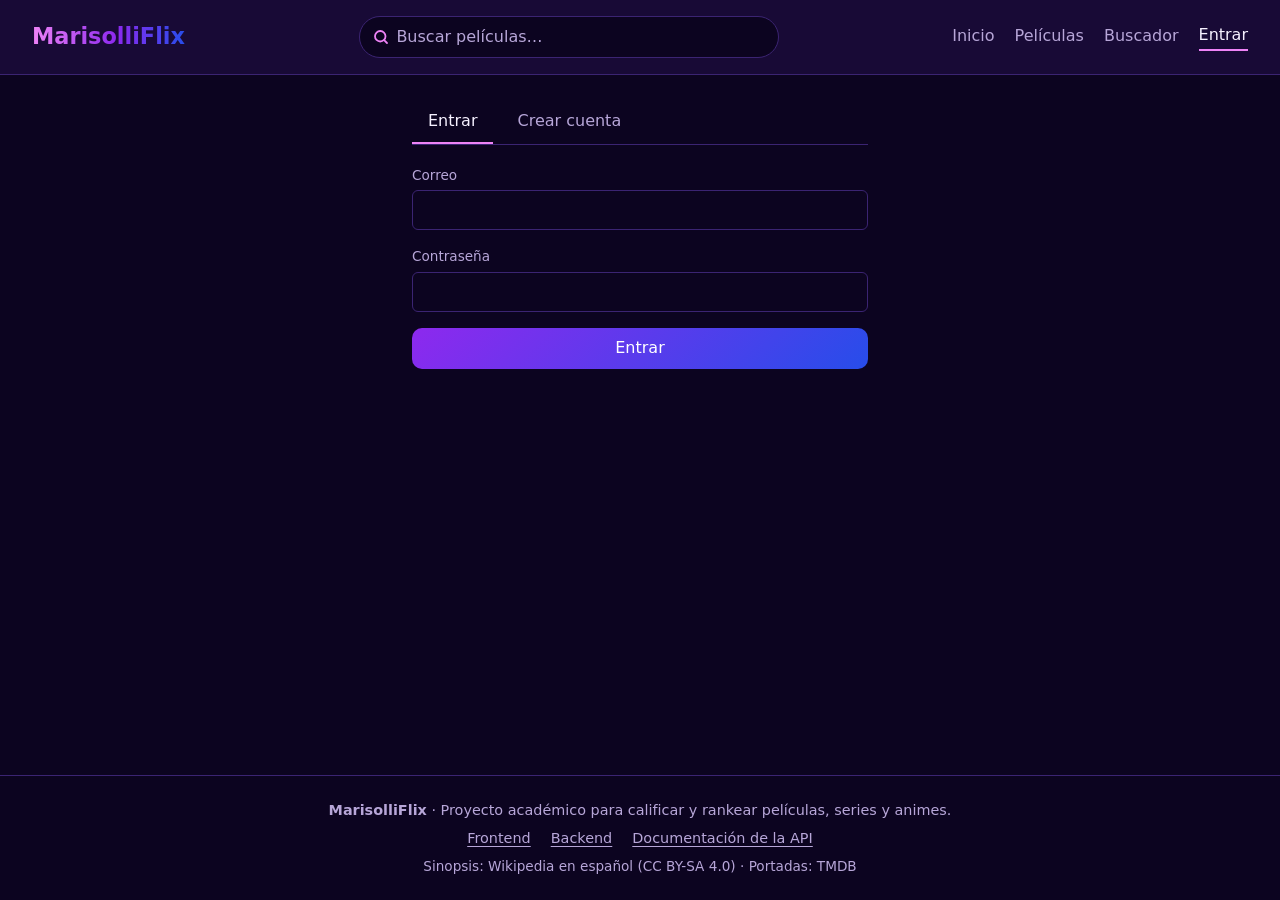
<file: pages/admin.html>
<!DOCTYPE html>
<html lang="es">
<head>
  <meta charset="UTF-8">
  <meta name="viewport" content="width=device-width, initial-scale=1">
  <title>MarisolliFlix · Administración</title>
  <meta name="description" content="Panel de administración de MarisolliFlix.">
  <meta name="theme-color" content="#0c0420">
  <meta name="robots" content="noindex, nofollow">
  <meta property="og:type" content="website">
  <meta property="og:site_name" content="MarisolliFlix">
  <meta property="og:locale" content="es_ES">
  <meta property="og:title" content="Administración · MarisolliFlix">
  <meta property="og:description" content="Panel de administración de MarisolliFlix.">
  <meta property="og:url" content="https://marisolliflix.pamcing.me/pages/admin.html">
  <meta property="og:image" content="https://marisolliflix.pamcing.me/assets/img/og.jpg?v=3">
  <meta property="og:image:type" content="image/jpeg">
  <meta property="og:image:width" content="1200">
  <meta property="og:image:height" content="630">
  <meta name="twitter:card" content="summary_large_image">
  <link rel="icon" type="image/png" href="../assets/img/favicon.png">
  <link rel="stylesheet" href="../css/styles.css">
</head>
<body>
  <header class="header">
    <a class="logo" href="../index.html">MarisolliFlix</a>
    <nav class="nav">
      <a href="../index.html">Inicio</a>
      <a href="listado.html">Películas</a>
    </nav>
  </header>
  <main>
    <section class="section">
      <h1>Panel de administración</h1>
      <p id="aviso-acceso" class="state state--error" hidden></p>

      <div id="panel-admin" hidden>
        <div class="tabs" role="tablist">
          <button class="tab active" role="tab" data-tab="categorias" aria-selected="true">Categorías</button>
          <button class="tab" role="tab" data-tab="peliculas" aria-selected="false">Películas</button>
          <button class="tab" role="tab" data-tab="pendientes" aria-selected="false">Pendientes <span id="contador-pendientes" class="badge" hidden></span></button>
          <button class="tab" role="tab" data-tab="usuarios" aria-selected="false">Usuarios</button>
        </div>

        <div id="tab-categorias" role="tabpanel">
          <div class="toolbar"><button class="btn" data-accion="nueva-cat">Nueva categoría</button></div>
          <div id="lista-categorias" data-lista="categorias"></div>
        </div>

        <div id="tab-peliculas" role="tabpanel" hidden>
          <div class="toolbar">
            <button class="btn" data-accion="nueva-peli">Nueva película</button>
            <label>Estado
              <select id="filtro-estado">
                <option value="">Todos</option>
                <option value="pending">Pendientes</option>
                <option value="approved">Aprobadas</option>
                <option value="rejected">Rechazadas</option>
              </select>
            </label>
          </div>
          <div id="lista-peliculas" data-lista="peliculas"></div>
        </div>

        <div id="tab-pendientes" role="tabpanel" hidden>
          <div id="lista-pendientes" data-lista="pendientes"></div>
        </div>

        <div id="tab-usuarios" role="tabpanel" hidden>
          <div class="toolbar">
            <button class="btn" data-accion="nuevo-user">Nuevo usuario</button>
            <label>Buscar
              <input id="buscar-usuario" type="search" placeholder="Nombre o correo" maxlength="100" autocomplete="off">
            </label>
            <label>Rol
              <select id="filtro-rol">
                <option value="">Todos</option>
                <option value="user">Usuarios</option>
                <option value="admin">Administradores</option>
              </select>
            </label>
          </div>
          <div id="lista-usuarios" data-lista="usuarios"></div>
        </div>
      </div>
    </section>
  </main>
  <script type="module" src="../js/main.js"></script>
  <script type="module" src="../js/pages/admin.js"></script>
</body>
</html>
</file>
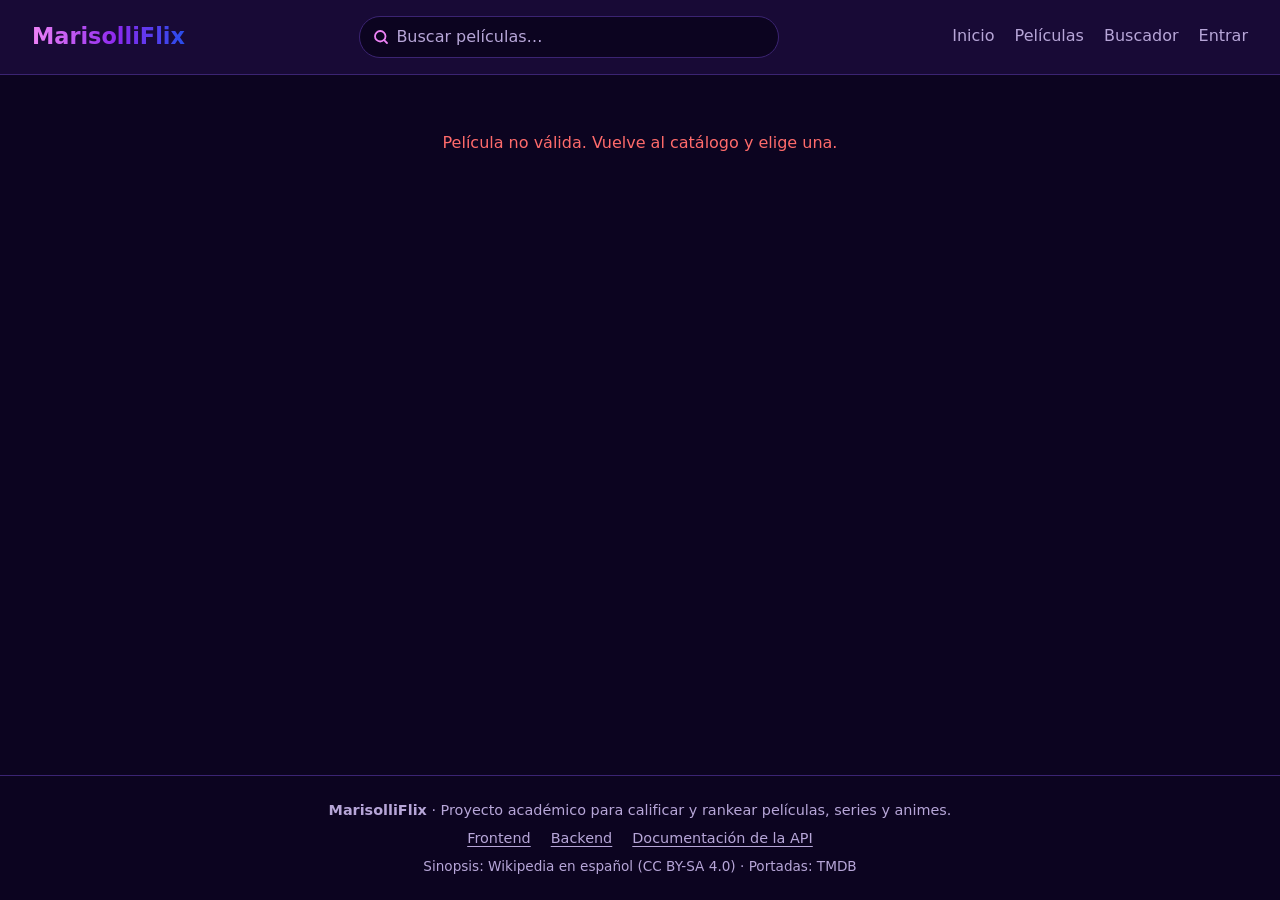
<file: pages/detalle.html>
<!DOCTYPE html>
<html lang="es">
<head>
  <meta charset="UTF-8">
  <meta name="viewport" content="width=device-width, initial-scale=1">
  <title>MarisolliFlix · Detalle</title>
  <meta name="description" content="Información, calificación, ranking y reseñas de la película en MarisolliFlix.">
  <meta name="theme-color" content="#0c0420">
  <meta name="robots" content="index, follow">
  <meta property="og:type" content="website">
  <meta property="og:site_name" content="MarisolliFlix">
  <meta property="og:locale" content="es_ES">
  <meta property="og:title" content="Detalle de película · MarisolliFlix">
  <meta property="og:description" content="Información, calificación, ranking y reseñas de la película en MarisolliFlix.">
  <meta property="og:url" content="https://marisolliflix.pamcing.me/pages/detalle.html">
  <meta property="og:image" content="https://marisolliflix.pamcing.me/assets/img/og.jpg?v=3">
  <meta property="og:image:type" content="image/jpeg">
  <meta property="og:image:width" content="1200">
  <meta property="og:image:height" content="630">
  <meta name="twitter:card" content="summary_large_image">
  <link rel="icon" type="image/png" href="../assets/img/favicon.png">
  <link rel="stylesheet" href="../css/styles.css">
</head>
<body>
  <header class="header">
    <a class="logo" href="../index.html">MarisolliFlix</a>
    <nav class="nav">
      <a href="../index.html">Inicio</a>
      <a href="listado.html">Películas</a>
    </nav>
  </header>
  <main>
    <section class="section section--detalle" id="detalle-raiz"></section>
  </main>
  <script type="module" src="../js/main.js"></script>
  <script type="module" src="../js/pages/detalle.js"></script>
</body>
</html>
</file>
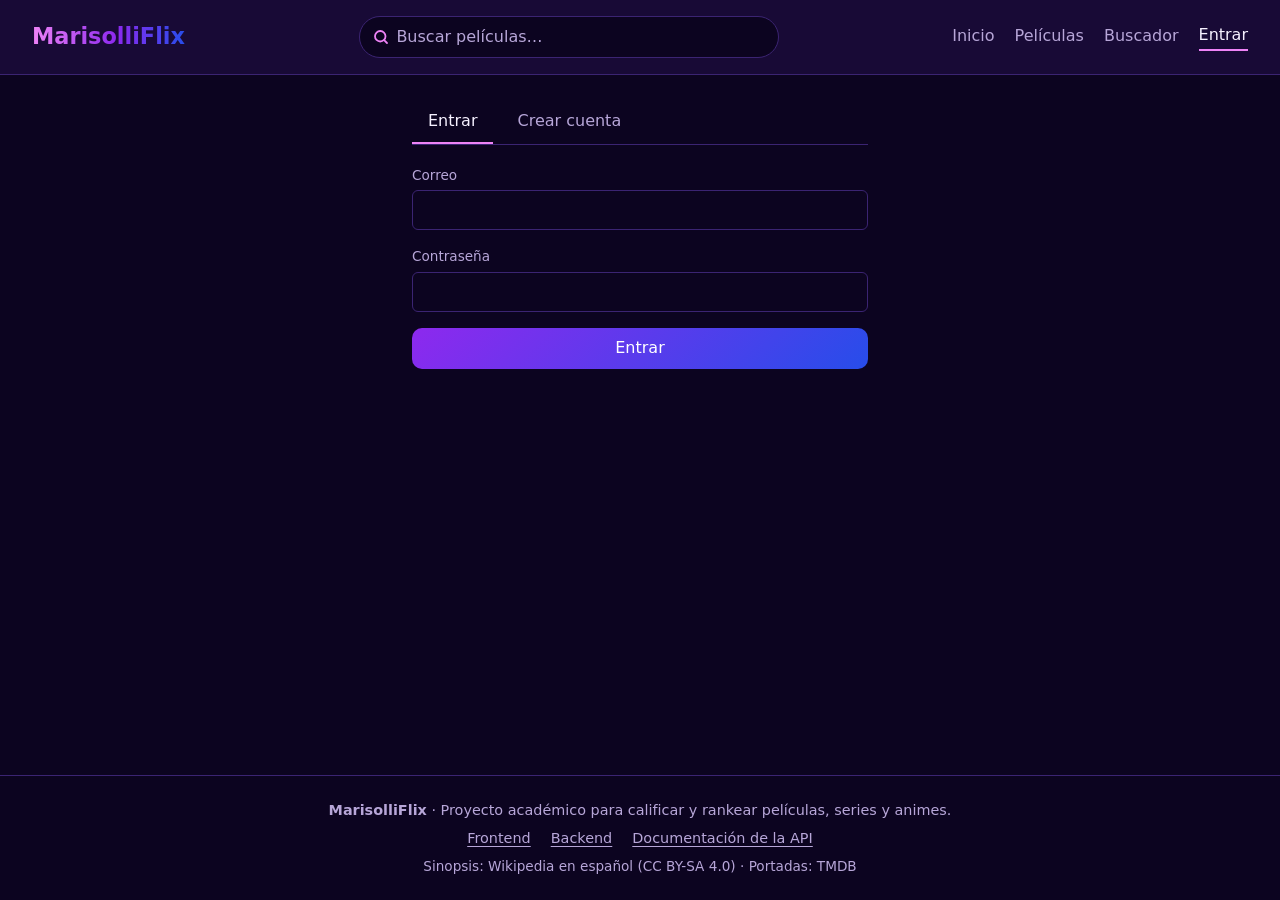
<file: pages/login.html>
<!DOCTYPE html>
<html lang="es">
<head>
  <meta charset="UTF-8">
  <meta name="viewport" content="width=device-width, initial-scale=1">
  <title>MarisolliFlix · Entrar</title>
  <meta name="description" content="Inicia sesión o crea tu cuenta en MarisolliFlix para reseñar películas y votar reseñas.">
  <meta name="theme-color" content="#0c0420">
  <meta name="robots" content="noindex, nofollow">
  <meta property="og:type" content="website">
  <meta property="og:site_name" content="MarisolliFlix">
  <meta property="og:locale" content="es_ES">
  <meta property="og:title" content="Entrar · MarisolliFlix">
  <meta property="og:description" content="Inicia sesión o crea tu cuenta en MarisolliFlix para reseñar películas y votar reseñas.">
  <meta property="og:url" content="https://marisolliflix.pamcing.me/pages/login.html">
  <meta property="og:image" content="https://marisolliflix.pamcing.me/assets/img/og.jpg?v=3">
  <meta property="og:image:type" content="image/jpeg">
  <meta property="og:image:width" content="1200">
  <meta property="og:image:height" content="630">
  <meta name="twitter:card" content="summary_large_image">
  <link rel="icon" type="image/png" href="../assets/img/favicon.png">
  <link rel="stylesheet" href="../css/styles.css">
</head>
<body>
  <header class="header">
    <a class="logo" href="../index.html">MarisolliFlix</a>
    <nav class="nav">
      <a href="../index.html">Inicio</a>
      <a href="listado.html">Películas</a>
    </nav>
  </header>
  <main>
    <section class="section section--angosta">
      <div class="tabs" role="tablist">
        <button class="tab active" role="tab" data-modo="login" aria-selected="true">Entrar</button>
        <button class="tab" role="tab" data-modo="registro" aria-selected="false">Crear cuenta</button>
      </div>

      <form id="form-login" class="form" method="post" novalidate>
        <label>Correo <input type="email" name="email" autocomplete="email" required></label>
        <label>Contraseña <input type="password" name="password" autocomplete="current-password" required></label>
        <p class="form__error" role="alert" hidden></p>
        <button class="btn" type="submit">Entrar</button>
      </form>

      <form id="form-registro" class="form" method="post" novalidate hidden>
        <label>Nombre de usuario <input type="text" name="username" maxlength="50" autocomplete="username" required></label>
        <label>Correo <input type="email" name="email" autocomplete="email" required></label>
        <label>Contraseña (8 a 72 caracteres) <input type="password" name="password" minlength="8" maxlength="72" autocomplete="new-password" required></label>
        <p class="form__error" role="alert" hidden></p>
        <button class="btn" type="submit">Crear cuenta</button>
      </form>
    </section>
  </main>
  <script type="module" src="../js/main.js"></script>
  <script type="module" src="../js/pages/login.js"></script>
</body>
</html>
</file>
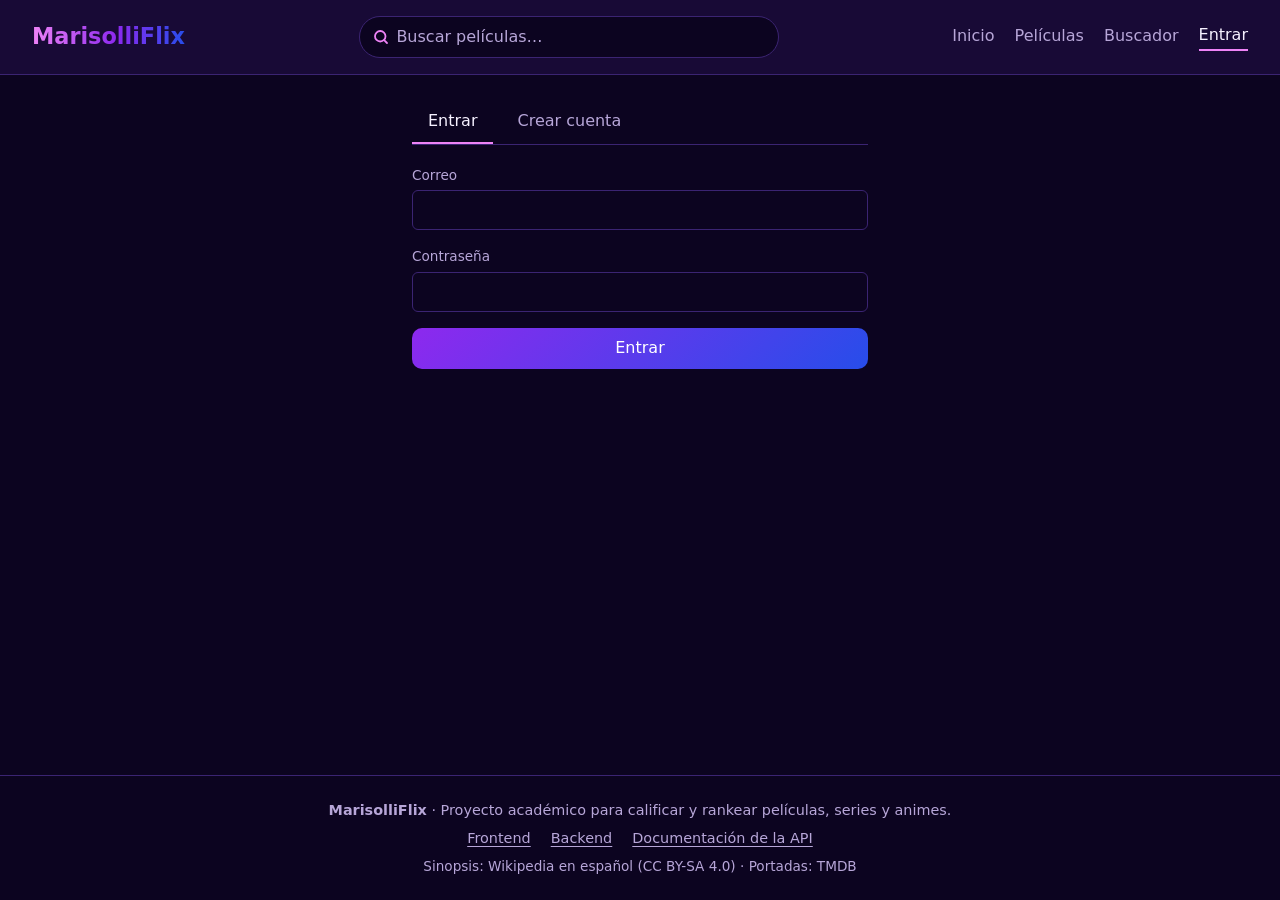
<file: pages/mi-lista.html>
<!DOCTYPE html>
<html lang="es">
<head>
  <meta charset="UTF-8">
  <meta name="viewport" content="width=device-width, initial-scale=1">
  <title>MarisolliFlix · Mi lista</title>
  <meta name="description" content="Las películas que guardaste para ver después en MarisolliFlix.">
  <meta name="theme-color" content="#0c0420">
  <meta name="robots" content="noindex, nofollow">
  <link rel="icon" type="image/png" href="../assets/img/favicon.png">
  <link rel="stylesheet" href="../css/styles.css">
</head>
<body>
  <header class="header">
    <a class="logo" href="../index.html">MarisolliFlix</a>
    <nav class="nav">
      <a href="../index.html">Inicio</a>
      <a href="listado.html">Películas</a>
    </nav>
  </header>
  <main>
    <section class="section">
      <h1>Mi lista</h1>
      <p class="ayuda">Las películas que guardaste para ver después.</p>
      <div id="mi-lista" class="grid" aria-live="polite"></div>
      <nav id="paginacion" class="paginacion" aria-label="Paginación"></nav>
    </section>
  </main>
  <script type="module" src="../js/main.js"></script>
  <script type="module" src="../js/pages/miLista.js"></script>
</body>
</html>
</file>
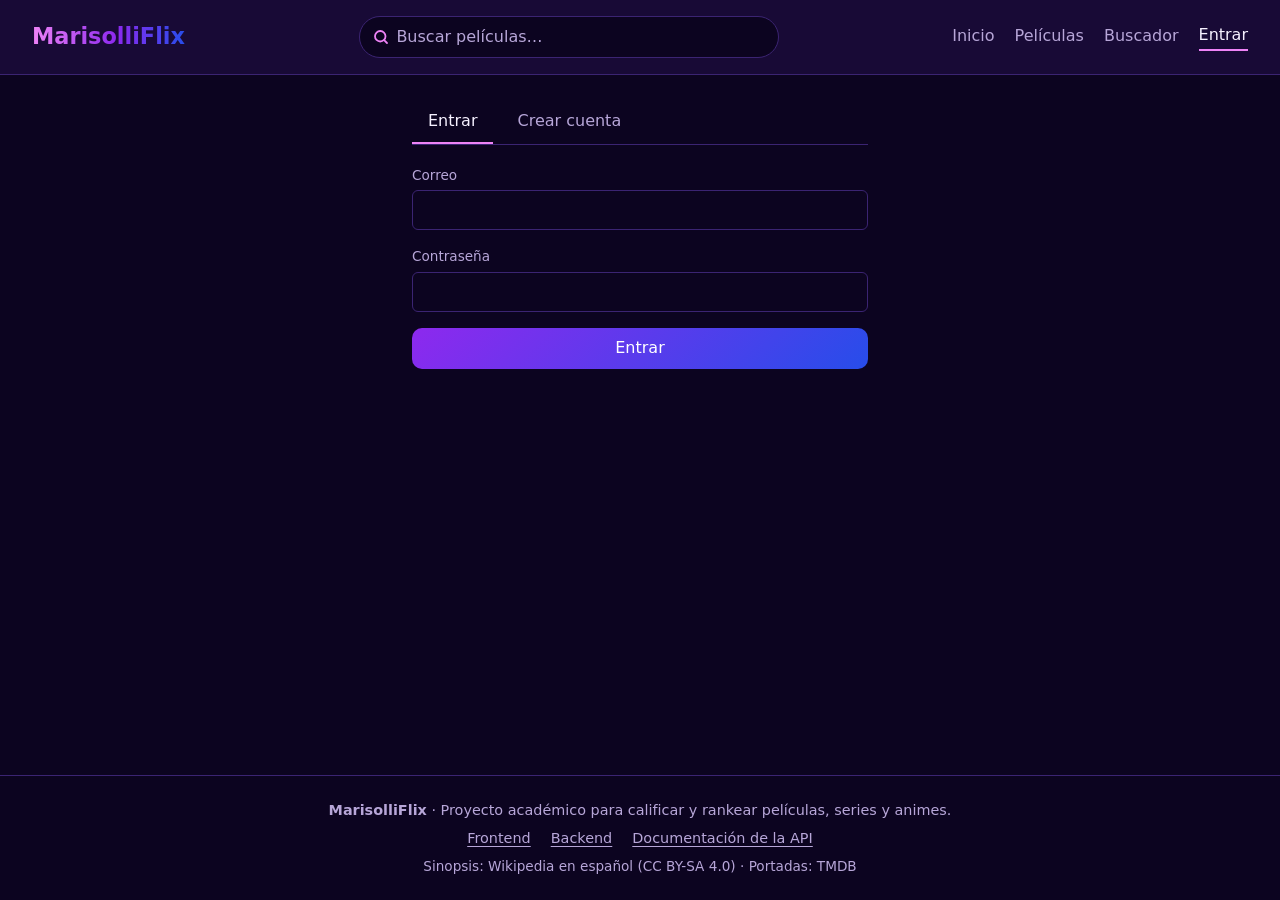
<file: pages/proponer.html>
<!DOCTYPE html>
<html lang="es">
<head>
  <meta charset="UTF-8">
  <meta name="viewport" content="width=device-width, initial-scale=1">
  <title>MarisolliFlix · Proponer película</title>
  <meta name="description" content="Propón una película o serie para el catálogo de MarisolliFlix. Un administrador la revisa antes de publicarla.">
  <meta name="theme-color" content="#0c0420">
  <meta name="robots" content="noindex, nofollow">
  <meta property="og:type" content="website">
  <meta property="og:site_name" content="MarisolliFlix">
  <meta property="og:locale" content="es_ES">
  <meta property="og:title" content="Proponer una película · MarisolliFlix">
  <meta property="og:description" content="Propón una película o serie para el catálogo de MarisolliFlix. Un administrador la revisa antes de publicarla.">
  <meta property="og:url" content="https://marisolliflix.pamcing.me/pages/proponer.html">
  <meta property="og:image" content="https://marisolliflix.pamcing.me/assets/img/og.jpg?v=3">
  <meta property="og:image:type" content="image/jpeg">
  <meta property="og:image:width" content="1200">
  <meta property="og:image:height" content="630">
  <meta name="twitter:card" content="summary_large_image">
  <link rel="icon" type="image/png" href="../assets/img/favicon.png">
  <link rel="stylesheet" href="../css/styles.css">
</head>
<body>
  <header class="header">
    <a class="logo" href="../index.html">MarisolliFlix</a>
    <nav class="nav">
      <a href="../index.html">Inicio</a>
      <a href="listado.html">Películas</a>
    </nav>
  </header>
  <main>
    <section class="section section--angosta">
      <h1>Proponer una película o serie</h1>
      <p class="ayuda">Un administrador la revisará antes de que aparezca en el catálogo.</p>
      <form id="form-proponer" class="form" method="post" novalidate></form>
    </section>
  </main>
  <script type="module" src="../js/main.js"></script>
  <script type="module" src="../js/pages/proponer.js"></script>
</body>
</html>
</file>
<file: css/styles.css>
:root {
  /* Paleta de MarisolliFlix */
  --violeta-profundo: #3A008C;
  --violeta: #8D29EE;
  --rosa-claro: #EE83F6;
  --rosa: #DB5B9A;
  --azul: #274DEA;

  /* Fondos y textos derivados del violeta profundo */
  --bg: #0c0420;
  --surface: #180a36;
  --surface-2: #26114f;
  --borde: #3b2472;
  --text: #f6f1ff;
  --muted: #b7a6d8;

  /* Usos */
  --accent: var(--violeta);
  --accent-claro: var(--rosa-claro);
  --gradiente: linear-gradient(135deg, var(--violeta), var(--azul));
  --gradiente-calido: linear-gradient(135deg, var(--violeta), var(--rosa));
  --estrella: var(--rosa-claro);
  --radius: 10px;
  --danger: #e5484d;
  --ok: #3ddc97;
}
* { box-sizing: border-box; margin: 0; padding: 0; }
body { font-family: system-ui, sans-serif; background: var(--bg); color: var(--text); line-height: 1.5; min-height: 100vh; display: flex; flex-direction: column; }
main { flex: 1; }
a { color: inherit; text-decoration: none; }

.header { border-bottom: 1px solid var(--borde); display: flex; align-items: center; justify-content: space-between; gap: 1rem; flex-wrap: wrap; padding: 1rem 2rem; background: var(--surface); position: sticky; top: 0; z-index: 10; }
.logo { font-weight: 800; font-size: 1.4rem; background: linear-gradient(90deg, var(--rosa-claro), var(--violeta) 55%, var(--azul)); -webkit-background-clip: text; background-clip: text; color: transparent; }
.nav { display: flex; gap: 1.25rem; align-items: center; flex-wrap: wrap; }
.nav a { color: var(--muted); padding-bottom: 2px; }
.nav a:hover, .nav a.active { color: var(--text); border-bottom: 2px solid var(--rosa-claro); }

.section { padding: 1.5rem 2rem; }
.section h1, .section h2 { margin-bottom: 1rem; }

.hero { min-height: 280px; display: flex; align-items: flex-end; padding: 2rem; background:
  radial-gradient(ellipse at 85% 10%, rgba(219, 91, 154, .45), transparent 55%),
  radial-gradient(ellipse at 10% 90%, rgba(39, 77, 234, .35), transparent 50%),
  linear-gradient(135deg, var(--violeta-profundo), var(--bg)); }
.hero { position: relative; overflow: hidden; isolation: isolate; justify-content: space-between; gap: 2rem; }
.hero__fondo { position: absolute; inset: 0 0 0 40%; z-index: -1; background-size: cover; background-position: center 25%; filter: blur(28px) saturate(1.3); opacity: .35; -webkit-mask-image: linear-gradient(90deg, transparent, #000 45%); mask-image: linear-gradient(90deg, transparent, #000 45%); }
.hero__portada { flex: 0 0 auto; width: clamp(180px, 20vw, 260px); align-self: center; margin-right: 4%; transform: rotate(3deg); transition: transform .3s; filter: drop-shadow(0 18px 40px rgba(141, 41, 238, .55)); }
.hero__portada:hover { transform: rotate(0deg) scale(1.03); }
.hero__portada img { display: block; width: 100%; height: auto; aspect-ratio: 2 / 3; object-fit: cover; border-radius: 14px; -webkit-mask-image: linear-gradient(180deg, #000 70%, transparent); mask-image: linear-gradient(180deg, #000 70%, transparent); }
.hero__content { max-width: 760px; display: grid; gap: .75rem; justify-items: start; }
.hero h1 { font-size: clamp(1.6rem, 4vw, 2.5rem); text-wrap: balance; }
.hero p { color: var(--muted); font-size: 1.05rem; display: -webkit-box; -webkit-line-clamp: 3; -webkit-box-orient: vertical; overflow: hidden; }

.btn { display: inline-block; background: var(--gradiente); color: #fff; border: 0; padding: .55rem 1.1rem; border-radius: var(--radius); cursor: pointer; font: inherit; }
.btn:hover:not(:disabled) { filter: brightness(1.12); }
.btn:disabled { opacity: .4; cursor: not-allowed; }
.badge { background: rgba(238, 131, 246, .16); color: var(--rosa-claro); padding: .15rem .55rem; border-radius: 999px; font-size: .85rem; }

.toolbar { display: flex; gap: 1rem; flex-wrap: wrap; margin-bottom: 1.25rem; }
.toolbar label { display: grid; gap: .25rem; color: var(--muted); font-size: .85rem; }
.toolbar select, .toolbar input { background: var(--surface); color: var(--text); border: 1px solid var(--borde); border-radius: 6px; padding: .45rem .7rem; font: inherit; }

.grid { --cols: 6; --gap: 1rem; display: flex; flex-wrap: wrap; justify-content: center; gap: var(--gap); max-width: 1400px; margin: 0 auto; }
.grid > .card, .grid > .lista-item { flex: 0 0 calc((100% - (var(--cols) - 1) * var(--gap)) / var(--cols)); min-width: 0; }
.lista-item { display: grid; gap: .5rem; align-content: start; }
.btn--lista { justify-self: start; background: var(--surface-2); border: 1px solid var(--violeta); }
.btn--lista-activa { background: var(--gradiente-calido); border-color: transparent; }
.card { background: var(--surface); border: 1px solid transparent; border-radius: var(--radius); overflow: hidden; transition: transform .15s; }
.card:hover { transform: translateY(-4px); border-color: var(--violeta); box-shadow: 0 8px 24px rgba(141, 41, 238, .35); }
.card img, .card__placeholder { width: 100%; aspect-ratio: 2 / 3; object-fit: cover; display: block; }
.card img { height: auto; }
.card picture, .card img { background: linear-gradient(160deg, var(--surface-2), var(--bg)); }
.card picture, .detalle__poster picture { display: block; }
.card__placeholder { display: grid; place-items: center; font-size: 3rem; font-weight: 800; background: linear-gradient(160deg, var(--surface-2), var(--bg)); color: var(--rosa-claro); }
.card__body { padding: .75rem; display: grid; gap: .3rem; justify-items: start; }
.card__title { font-size: .95rem; display: -webkit-box; -webkit-line-clamp: 2; -webkit-box-orient: vertical; overflow: hidden; }
.card__meta { color: var(--muted); font-size: .85rem; }

.card__link { display: block; height: 100%; }

.card--skeleton { aspect-ratio: 2 / 3.6; animation: pulse 1.2s ease-in-out infinite; }
@keyframes pulse { 50% { opacity: .45; } }

.state { flex: 1 0 100%; text-align: center; padding: 2rem; color: var(--muted); }
.state--error { color: #ff6b6b; }

.paginacion { display: flex; justify-content: center; align-items: center; gap: 1rem; margin-top: 1.5rem; }

.nav__salir { background: none; border: 0; color: var(--muted); font: inherit; cursor: pointer; padding-bottom: 2px; }
.nav__salir:hover { color: var(--text); }

.section--angosta { max-width: 520px; margin: 0 auto; }
.ayuda { color: var(--muted); margin-bottom: 1rem; }

/* Solo para lectores de pantalla */
.sr-only { position: absolute; width: 1px; height: 1px; padding: 0; margin: -1px; overflow: hidden; clip: rect(0, 0, 0, 0); white-space: nowrap; border: 0; }

/* Barra de búsqueda del encabezado */
.buscador { position: relative; flex: 1 1 260px; max-width: 420px; }
.buscador input { width: 100%; background: var(--bg); color: var(--text); border: 1px solid var(--borde); border-radius: 999px; padding: .5rem 1rem .5rem 2.3rem; font: inherit; transition: border-color .15s, box-shadow .15s; }
.buscador input::placeholder { color: var(--muted); }
.buscador input:focus { outline: none; border-color: var(--rosa-claro); box-shadow: 0 0 0 3px rgba(238, 131, 246, .25); }
.buscador__icono { position: absolute; left: .85rem; top: 50%; transform: translateY(-50%); color: var(--rosa-claro); pointer-events: none; }

/* Formularios */
.form { display: grid; gap: 1rem; }
.form label { display: grid; gap: .3rem; color: var(--muted); font-size: .85rem; }
.form input, .form select, .form textarea { background: var(--bg); color: var(--text); border: 1px solid var(--borde); border-radius: 6px; padding: .55rem .7rem; font: inherit; width: 100%; }
.form input:focus, .form select:focus, .form textarea:focus, .toolbar select:focus, .toolbar input:focus { outline: 2px solid var(--accent-claro); outline-offset: 1px; }
.form textarea { resize: vertical; }
.form__fila { display: grid; grid-template-columns: 1fr 1fr; gap: 1rem; }
.form__error { background: rgba(192, 57, 43, .18); border: 1px solid var(--danger); color: #ff8d80; padding: .6rem .8rem; border-radius: 6px; font-size: .9rem; }

.btn--sec { background: var(--surface-2); border: 1px solid var(--borde); }
.btn--peligro { background: var(--danger); }
.badge--approved { background: rgba(46, 204, 113, .2); color: var(--ok); }
.badge--rejected { background: rgba(192, 57, 43, .25); color: #ff8d80; }
.badge--pending { background: rgba(241, 196, 15, .2); color: #f1c40f; }
.badge--admin { background: rgba(141, 41, 238, .3); color: var(--rosa-claro); }
.badge--user { background: rgba(39, 77, 234, .25); color: #c9d3ff; }

/* Pestañas */
.tabs { display: flex; gap: .5rem; flex-wrap: wrap; border-bottom: 1px solid var(--borde); margin-bottom: 1.25rem; }
.tab { background: none; border: 0; color: var(--muted); font: inherit; padding: .6rem 1rem; cursor: pointer; border-bottom: 2px solid transparent; }
.tab:hover { color: var(--text); }
.tab.active { color: var(--text); border-bottom-color: var(--rosa-claro); }
[hidden] { display: none !important; }

/* Listas del panel */
.lista { list-style: none; display: grid; gap: .75rem; }
.fila { display: flex; justify-content: space-between; align-items: center; gap: 1rem; background: var(--surface); border-radius: var(--radius); padding: .85rem 1rem; }
.fila__info { display: grid; gap: .2rem; min-width: 0; flex: 1; }
.fila__meta { color: var(--muted); font-size: .85rem; display: flex; gap: .4rem; flex-wrap: wrap; align-items: center; }
.fila__desc { color: var(--muted); font-size: .85rem; overflow: hidden; display: -webkit-box; -webkit-line-clamp: 2; -webkit-box-orient: vertical; }
.fila__acciones { display: flex; gap: .5rem; flex-shrink: 0; }

/* Modales */
.modal { margin: auto; border: 1px solid var(--borde); border-radius: var(--radius); background: var(--surface); color: var(--text); width: min(520px, calc(100% - 2rem)); max-height: calc(100vh - 2rem); padding: 0; }
.modal::backdrop { background: rgba(12, 4, 32, .75); backdrop-filter: blur(3px); }
.modal__caja { display: grid; gap: 1rem; padding: 1.25rem; }
.modal__acciones { display: flex; justify-content: flex-end; gap: .5rem; }

/* Avisos */
#avisos { position: fixed; right: 1rem; bottom: 1rem; display: grid; gap: .5rem; z-index: 50; max-width: calc(100% - 2rem); }
.aviso { background: var(--surface); border-left: 4px solid var(--ok); padding: .7rem 1rem; border-radius: 6px; box-shadow: 0 4px 16px rgba(0, 0, 0, .4); }
.aviso--error { border-left-color: var(--danger); }

/* Detalle de película */
.section--detalle { max-width: 1100px; margin: 0 auto; }
.volver { display: inline-block; color: var(--muted); margin-bottom: 1rem; }
.volver:hover, .enlace { color: var(--text); }
.enlace { text-decoration: underline; text-decoration-color: var(--rosa-claro); text-underline-offset: 3px; }
.detalle { display: grid; grid-template-columns: 280px 1fr; gap: 2rem; align-items: start; }
.detalle__poster { border-radius: var(--radius); overflow: hidden; aspect-ratio: 2 / 3; background: linear-gradient(160deg, var(--surface-2), var(--bg)); }
.detalle__poster .card__placeholder { font-size: 7rem; }
.detalle__poster img { display: block; width: 100%; height: auto; aspect-ratio: 2 / 3; object-fit: cover; }
.detalle__info { display: grid; gap: 1rem; }
.detalle__info h1 { margin: 0; font-size: clamp(1.6rem, 4vw, 2.4rem); }
.detalle__meta { color: var(--muted); display: flex; gap: .5rem; flex-wrap: wrap; align-items: center; }
.detalle__stats { display: grid; grid-template-columns: repeat(5, 1fr); gap: .75rem; }
.detalle__stats .stat--imdb dd { color: var(--rosa-claro); }
.card__badges { display: flex; flex-wrap: wrap; gap: .35rem; }
.badge--imdb { background: rgba(39, 77, 234, .25); color: #c9d3ff; }
.detalle__stats div { background: var(--surface); border-radius: var(--radius); padding: .75rem 1rem; }
.detalle__stats dt { color: var(--muted); font-size: .85rem; }
.detalle__stats dd { font-size: 1.3rem; font-weight: 700; }
.detalle__desc { line-height: 1.7; max-width: 70ch; }

.resenas { list-style: none; display: grid; gap: 1rem; margin-top: 1.5rem; }
.resena { background: var(--surface); border-radius: var(--radius); padding: 1rem 1.25rem; display: grid; gap: .5rem; border: 1px solid transparent; }
.resena--propia { border-color: var(--violeta); }
.resena__cab { display: flex; gap: .6rem; flex-wrap: wrap; align-items: center; }
.resena__fecha { color: var(--muted); font-size: .85rem; }
.resena__nota { margin-left: auto; color: var(--estrella); font-weight: 700; }
.resena__titulo { font-size: 1.05rem; }
.resena__texto { color: #e4dbf5; white-space: pre-line; overflow-wrap: anywhere; }
.resena__pie { display: flex; gap: .5rem; flex-wrap: wrap; align-items: center; margin-top: .25rem; }
.voto { background: var(--surface-2); color: var(--text); border: 1px solid transparent; border-radius: 999px; padding: .25rem .8rem; font: inherit; font-size: .9rem; cursor: pointer; }
.voto:hover:not(:disabled) { border-color: var(--muted); }
.voto[aria-pressed="true"] { background: rgba(219, 91, 154, .28); border-color: var(--rosa); }
.voto:disabled { opacity: .5; cursor: wait; }
/* Conteo informativo (tu propia reseña no se puede votar): sin aspecto de botón */
.voto--solo { cursor: default; color: var(--muted); font-size: .9rem; margin-right: .4rem; }
.btn--chico { padding: .3rem .8rem; font-size: .85rem; }
.form--resena { background: var(--surface); border-radius: var(--radius); padding: 1.25rem; max-width: 640px; }
.form--resena h3 { margin: 0; }
.resenas .state { background: var(--surface); border-radius: var(--radius); }

/* Trailer y "Dónde ver" */
.extra { display: grid; gap: .75rem; justify-items: start; margin-top: .5rem; }
.extra__titulo { font-size: 1.15rem; margin: 0; }
.detalle-vista > div > .extra { margin-top: 2rem; }
.ayuda--chica { font-size: .9rem; margin: 0; }
.trailer { width: 100%; aspect-ratio: 16 / 9; border-radius: var(--radius); overflow: hidden; background: var(--bg); border: 1px solid var(--borde); }
.trailer iframe { width: 100%; height: 100%; border: 0; display: block; }
.trailer__portada { position: relative; width: 100%; height: 100%; padding: 0; border: 0; cursor: pointer; background: #000; display: block; }
.trailer__portada img { width: 100%; height: 100%; object-fit: cover; display: block; opacity: .85; transition: opacity .15s; }
.trailer__portada:hover img { opacity: 1; }
.trailer__play { position: absolute; inset: 0; margin: auto; width: 4.5rem; height: 4.5rem; border-radius: 50%; display: grid; place-items: center; font-size: 1.8rem; color: #fff; background: var(--gradiente-calido); box-shadow: 0 6px 24px rgba(141, 41, 238, .55); padding-left: .3rem; }
.plataformas { display: flex; flex-wrap: wrap; gap: .5rem; }
.plataforma { display: inline-flex; align-items: center; gap: .35rem; padding: .45rem .95rem; border-radius: 999px; font-weight: 600; font-size: .95rem; color: #fff; background: var(--surface-2); border: 1px solid var(--borde); transition: transform .15s, border-color .15s; }
.plataforma:hover { transform: translateY(-2px); border-color: var(--rosa-claro); }
.plataforma--netflix { background: #b20710; border-color: #b20710; }
.plataforma--prime { background: #0f79af; border-color: #0f79af; }
.plataforma--disney { background: #0e2a7a; border-color: #0e2a7a; }
.plataforma--max { background: var(--azul); border-color: var(--azul); }
.plataforma--appletv { background: #1d1d1f; border-color: #48484a; }
.plataforma--paramount { background: #0064ff; border-color: #0064ff; }
.plataforma--crunchyroll { background: #c74a0c; border-color: #c74a0c; }
.plataforma--vix { background: #c43d12; border-color: #c43d12; }
.plataforma--youtube { background: #c00; border-color: #c00; }
.form__grupo { border: 1px solid var(--borde); border-radius: 8px; padding: .6rem .9rem; display: grid; gap: .75rem; }
.form__grupo summary { cursor: pointer; color: var(--text); font-weight: 600; }
.form__grupo[open] summary { margin-bottom: .25rem; }

/* Ventana emergente con la informacion de una pelicula */
.detalle__titulo { margin: 0; font-size: clamp(1.4rem, 3.5vw, 2.3rem); }
.detalle-vista__resenas { margin-top: 2rem; }
.modal--pelicula { width: min(980px, calc(100% - 2rem)); max-height: calc(100vh - 2rem); overflow-y: auto; overscroll-behavior: contain; }
.modal__cerrar { position: sticky; top: .6rem; float: right; margin: .6rem .6rem 0 0; width: 2.3rem; height: 2.3rem; border: 0; border-radius: 50%; background: rgba(0, 0, 0, .6); color: var(--text); font-size: 1.6rem; line-height: 1; cursor: pointer; z-index: 2; }
.modal__cerrar:hover { background: var(--violeta); }
.modal--pelicula .detalle__stats div { background: rgba(255, 255, 255, .06); }
.modal__contenido { padding: 1.5rem; clear: both; }
body:has(dialog[open]) { overflow: hidden; }
@media (min-width: 701px) { .modal--pelicula .detalle { grid-template-columns: 240px 1fr; } }

@media (max-width: 1100px) { .grid { --cols: 4; } }
@media (max-width: 800px) { .grid { --cols: 3; } }

@media (max-width: 700px) {
  .hero__portada { display: none; }
  .hero__fondo { inset: 0; opacity: .25; }
  .detalle { grid-template-columns: 1fr; }
  .detalle__poster { max-width: 260px; }
  .detalle__stats { grid-template-columns: repeat(2, 1fr); }
}

@media (max-width: 600px) {
  .header, .section { padding-left: 1rem; padding-right: 1rem; }
  .grid { --cols: 2; }
  .fila { flex-direction: column; align-items: stretch; }
  .fila__acciones .btn { flex: 1; }
  .form__fila { grid-template-columns: 1fr; }
  .modal__acciones { flex-direction: column-reverse; }
  .modal__acciones .btn { width: 100%; }
}

/* Accesibilidad: el foco se ve al navegar con teclado */
:focus-visible { outline: 2px solid var(--accent-claro); outline-offset: 3px; border-radius: 4px; }
.card__link:focus-visible { outline-offset: -3px; border-radius: var(--radius); }
.btn:focus-visible, .tab:focus-visible, .voto:focus-visible, .modal__cerrar:focus-visible { outline-color: #fff; box-shadow: 0 0 0 4px rgba(238, 131, 246, .55); }

/* Menu de navegacion en pantallas angostas */
.nav__toggle { display: none; background: none; border: 1px solid var(--borde); color: var(--text); font-size: 1.3rem; line-height: 1; padding: .35rem .7rem; border-radius: 8px; cursor: pointer; }
.nav__toggle:hover { border-color: var(--muted); }

/* Pie de pagina */
.footer { margin-top: 3rem; padding: 1.5rem 2rem; border-top: 1px solid var(--borde); color: var(--muted); font-size: .9rem; display: grid; gap: .4rem; text-align: center; }
.footer__enlaces { display: flex; justify-content: center; gap: 1.25rem; flex-wrap: wrap; }
.footer a { text-decoration: underline; text-underline-offset: 3px; }
.footer a:hover { color: var(--text); }
.footer__creditos { font-size: .85rem; }

@media (max-width: 700px) {
  .buscador { order: 3; flex-basis: 100%; max-width: none; }
  .nav { order: 4; }
  .nav__toggle { display: inline-flex; }
  .nav { display: none; width: 100%; flex-direction: column; align-items: stretch; gap: 0; padding-top: .5rem; }
  .nav.nav--abierto { display: flex; }
  .nav a, .nav__salir { padding: .8rem .25rem; border-bottom: 1px solid var(--borde); text-align: left; }
  .nav a:hover, .nav a.active { border-bottom: 1px solid var(--rosa-claro); }
  .footer { padding: 1.25rem 1rem; }
}

/* Quien pide menos movimiento no ve animaciones ni transiciones */
@media (prefers-reduced-motion: reduce) {
  *, *::before, *::after { animation-duration: .01ms !important; animation-iteration-count: 1 !important; transition-duration: .01ms !important; scroll-behavior: auto !important; }
  .card:hover { transform: none; }
}

/* Buscador avanzado */
.buscador-avanzado { padding: 1.5rem 2rem; max-width: 1400px; margin: 0 auto; width: 100%; }
.buscador-avanzado h2 { margin-bottom: 1rem; }

#formBuscar { display: flex; flex-wrap: wrap; gap: .75rem; margin-bottom: 1rem; align-items: center; }
#formBuscar select, #formBuscar input { flex: 1 1 150px; background: var(--surface); color: var(--text); border: 1px solid var(--borde); border-radius: 6px; padding: .5rem .7rem; font: inherit; }
#formBuscar select:focus, #formBuscar input:focus { outline: 2px solid var(--accent-claro); outline-offset: 1px; }
#formBuscar input::placeholder { color: var(--muted); }

#mensaje { color: var(--muted); margin-bottom: 1rem; }

#resultados { display: grid; grid-template-columns: repeat(auto-fill, minmax(200px, 1fr)); gap: 1rem; }
.card-pelicula { background: var(--surface); border: 1px solid transparent; border-radius: var(--radius); padding: 1rem; display: grid; gap: .35rem; transition: transform .15s; }
.card-pelicula:hover { transform: translateY(-4px); border-color: var(--violeta); box-shadow: 0 8px 24px rgba(141, 41, 238, .35); }
.card-pelicula h2 { font-size: 1rem; }
.card-pelicula p { color: var(--muted); font-size: .9rem; }
.card-pelicula p:last-child { color: var(--estrella); font-weight: 700; }

@media (max-width: 600px) {
  .buscador-avanzado { padding-left: 1rem; padding-right: 1rem; }
}
</file>
